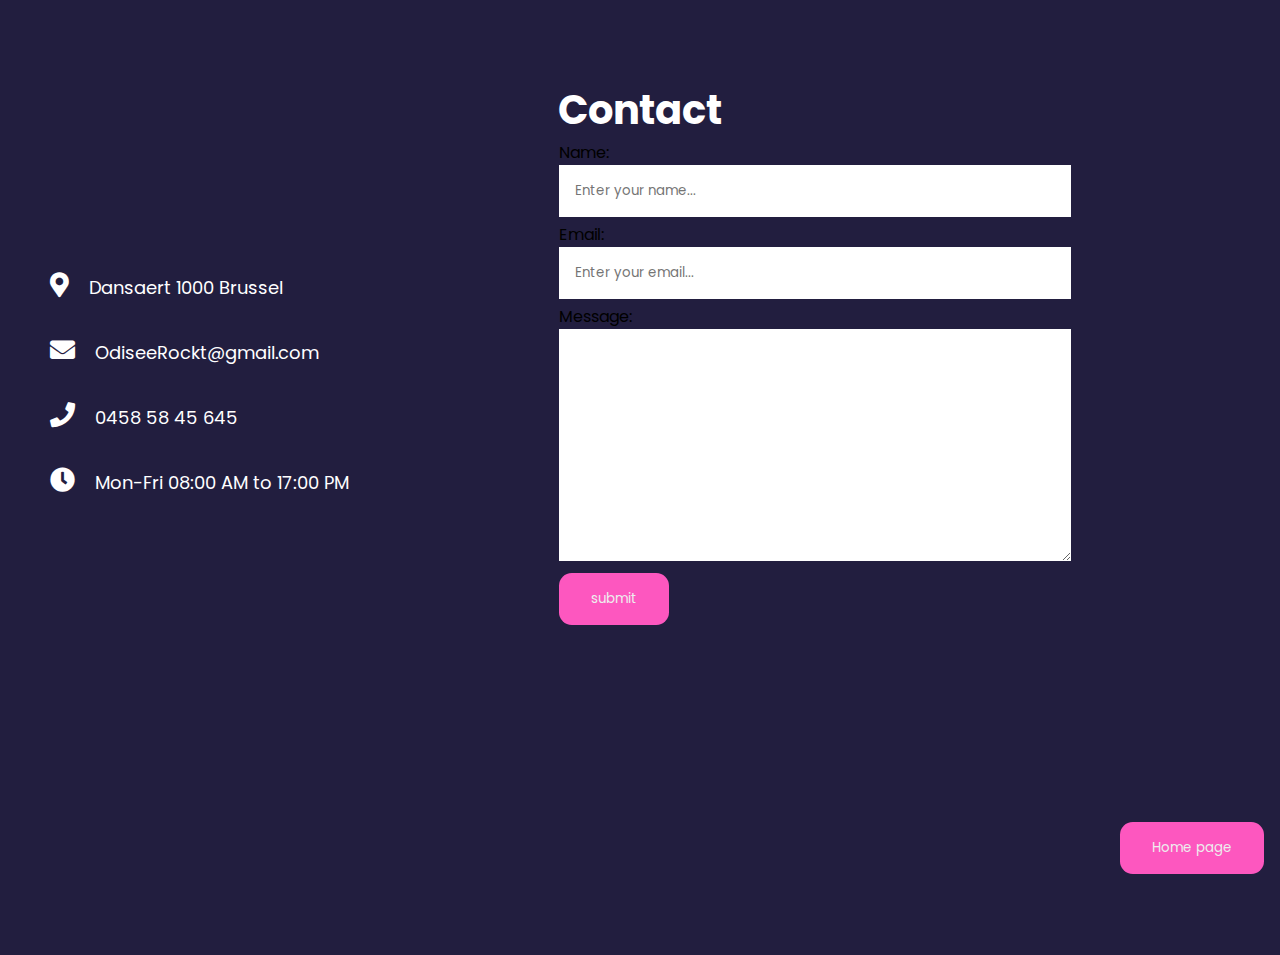
<file: contact.html>
<!DOCTYPE html>
<html lang="en">

<head>
    <meta charset="UTF-8">
    <meta http-equiv="X-UA-Compatible" content="IE=edge">
    <meta name="viewport" content="width=device-width, initial-scale=1.0">
    <meta name="viewport" content="width=device-width, initial-scale=1.0">
    <title>OdiseeRockt</title>
    <link rel="stylesheet" href="style.css">
    <link rel="stylesheet" href="https://cdnjs.cloudflare.com/ajax/libs/font-awesome/5.13.1/css/all.min.css">
</head>

<body>
    <!--contact section start-->
    <section class="contact" id="contact">
        <h1>Contact</h1>
        <div class="container-contact">
            <div class="contact-info">
                <div><i class="fas fa-map-marker-alt"></i>Dansaert 1000 Brussel</div>
                <div><i class="fas fa-envelope"></i>OdiseeRockt@gmail.com</div>
                <div><i class="fas fa-phone"></i>0458 58 45 645</div>
                <div><i class="fas fa-clock"></i>Mon-Fri 08:00 AM to 17:00 PM</div>
            </div>
            <form action="" class="contact-form">
                <lable for="name">Name:</lable>
                <input type="text" id="name" name="name" placeholder="Enter your name..." required>
                <lable for="email">Email:</lable>
                <input type="email" id="email" name="email" placeholder="Enter your email..." required>
                <lable for="subject">Message:</lable>
                <textarea name="subject" id="subject" cols="10" rows="10"></textarea>
                <input type="submit" value="submit">
            </form>
        </div>
        <a href="index.html"><input type="submit" value="Home page" class="backtohome"></a>
        <br><br><br><br><br><br><br><br><br><br><br><br><br>
    </section>
    <!--contact section end-->
</body>

</html>
</file>
<file: style.css>
@import url('https://fonts.googleapis.com/css?family=Poppins:200,300,400,500,600,700,800,900&display=swap');
            * {
                margin: 0;
                padding: 0;
                box-sizing: border-box;
                font-family: 'Poppins', sans-serif;
            }
            /* start home page*/
            
            header {
                position: absolute;
                top: 0;
                left: 0;
                width: 100%;
                padding: 40px 100px;
                z-index: 1000;
                display: flex;
                justify-content: space-between;
                align-items: center;
            }
            
            header ul {
                display: flex;
                justify-content: center;
                align-items: center;
            }
            
            header ul li {
                position: relative;
                list-style: none;
            }
            
            header ul li a {
                color: #fff;
                position: relative;
                margin: 0 15px;
                text-decoration: none;
                letter-spacing: 2px;
            }
            
            header .logo {
                color: #fff;
                text-transform: uppercase;
                cursor: pointer;
            }
            
            .overlay {
                position: absolute;
                top: 0;
                bottom: 0;
                left: 0;
                right: 0;
                display: flex;
                align-items: center;
                justify-content: center;
                color: #fff;
                margin-left: 2rem;
            }
            
            .showcase video {
                top: 0;
                left: 0;
                width: 100%;
                height: 100%;
                object-fit: cover;
                opacity: 0.9;
            }
            
            .text {
                position: relative;
                z-index: 10;
            }
            
            .text h2 {
                font-size: 5em;
                font-weight: 800;
                color: #fff;
                line-height: 1em;
                text-transform: uppercase;
            }
            
            .text h3 {
                font-size: 4em;
                font-weight: 700;
                color: #fff;
                line-height: 1em;
                text-transform: uppercase;
            }
            
            .text p {
                font-size: 1.1em;
                color: #fff;
                margin: 20px 0;
                font-weight: 500;
                max-width: 700px;
            }
            
            .text a {
                display: inline-block;
                font-size: 1em;
                background: #fff;
                padding: 10px 30px;
                text-transform: uppercase;
                text-decoration: none;
                font-weight: 500;
                margin-top: 10px;
                letter-spacing: 3px;
                transition: 0.2s;
            }
            
            .text a:hover {
                letter-spacing: 6px;
            }
            
            .inner-footer {
                background-color: #221e3f;
                margin: 0;
                padding: 0;
            }
            
            .social ul {
                display: flex;
                justify-content: center;
            }
            
            .items {
                list-style: none;
                padding: 10px 20px;
                margin-top: 2rem;
            }
            
            .items a {
                padding: 10px 20px;
                font-size: 35px;
            }
            
            .quick-links {
                display: flex;
                justify-content: center;
                margin-top: 1rem;
            }
            
            .quick-links ul {
                display: flex;
                margin-bottom: 1rem;
            }
            
            .quick-item {
                list-style: none;
            }
            
            .quick-item a {
                font-size: 18px;
                text-decoration: none;
                padding: 0px 17px;
                color: #ffff;
            }
            /* end home page*/
            /* start line-up page*/
            
            #header-lineup {
                background-color: #221e3f;
            }
            
            .main-lineup {
                display: grid;
                grid-gap: 2rem;
                margin: 14rem;
                grid-template-columns: repeat(auto-fill, minmax(275px, 1fr));
                margin-top: 0;
                margin-bottom: 2rem;
            }
            
            .box-lineup {
                height: 215px;
                position: relative;
                overflow: hidden;
                border-radius: 10px;
                box-shadow: 0 10px 20px rgba(0, 0, 0, 0.25);
                display: grid;
                grid-template-rows: 1fr 1fr;
            }
            
            .box-lineup h3 {
                text-align: center;
                font-size: 25px;
                margin-top: 10rem;
            }
            
            .box-lineup h3 a {
                color: white;
                text-decoration: none;
            }
            
            .box-lineup img {
                position: absolute;
                top: 0;
                height: 110%;
                width: 100%;
                z-index: -1;
            }
            
            .box-lineup:hover {
                transform: scale(1.035, 1.035);
                box-shadow: 0 15px 30px rgba(0, 0, 0, 0.5);
            }
            
            .box-lineup:hover img {
                transform: translateY(-10px);
            }
            
            .container-datum {
                display: grid;
                grid-template-columns: auto auto auto;
                grid-template-rows: 100px auto;
                padding-top: 10rem;
                padding-bottom: 2rem;
                margin-left: 15rem;
                margin-right: 15rem;
                grid-gap: 1rem;
            }
            
            .container-datum div {
                text-align: center;
                border: solid 1px #eee;
                background-color: cyan;
            }
            
            .container-datum span {
                font-size: 50px;
                font-weight: bold;
                color: white;
                align-items: center;
            }
            /* end line-up page*/
            /* start ticket page*/
            
            .container-ticket {
                display: grid;
                grid-template-columns: 600px 600px 600px;
                grid-template-rows: 400px;
                grid-gap: 2rem;
                justify-content: center;
            }
            
            .item-ticket {
                position: relative;
                overflow: hidden;
                border-radius: 10px;
                box-shadow: 0 10px 20px rgba(0, 0, 0, 0.25);
                display: grid;
                grid-template-rows: 1fr 1fr;
            }
            
            .item-ticket img {
                position: absolute;
                top: 0;
                height: 110%;
                width: 100%;
                z-index: -1;
            }
            
            .item-ticket h3 {
                text-align: center;
                font-size: 25px;
                margin-top: 20rem;
                color: #fff;
            }
            
            .item-ticket:hover {
                transform: scale(1.035, 1.035);
                box-shadow: 0 15px 30px rgba(0, 0, 0, 0.5);
            }
            
            .item-ticket:hover img {
                transform: translateY(-10px);
            }
            
            #info-ticket h1 {
                text-align: center;
                color: rebeccapurple;
                margin-top: 4rem;
            }
            
            #info-ticket p {
                background-color: #000;
                margin: 2em;
                padding: 2em;
                color: #fff;
                text-align: center;
            }
            
            #info-ticket h2 {
                margin: 1em;
                padding: 1em;
                color: rebeccapurple;
                text-align: center;
            }
            /* end tickets page*/
            /* start hotel page*/
            
            .container-hotels {
                display: grid;
                grid-template-columns: 600px 600px 600px;
                grid-template-rows: 400px 400px 400px;
                grid-gap: 2rem;
                justify-content: center;
            }
            
            .item-hotels {
                position: relative;
                overflow: hidden;
                border-radius: 10px;
                box-shadow: 0 10px 20px rgba(0, 0, 0, 0.25);
                display: grid;
                grid-template-rows: 1fr 1fr;
            }
            
            .item-hotels img {
                position: absolute;
                top: 0;
                height: 110%;
                width: 100%;
                z-index: -1;
            }
            
            .item-hotels h3 {
                text-align: center;
                font-size: 25px;
                margin-top: 20rem;
                color: #fff;
            }
            
            .item-hotels:hover {
                transform: scale(1.035, 1.035);
                box-shadow: 0 15px 30px rgba(0, 0, 0, 0.5);
            }
            
            .item-hotels:hover img {
                transform: translateY(-10px);
            }
            
            .main-hotels {
                display: grid;
                grid-gap: 2rem;
                margin: 14rem;
                grid-template-columns: repeat(auto-fill, minmax(275px, 1fr));
                margin-top: 16rem;
                margin-bottom: 3.5rem;
            }
            
            .main-hotels h3 {
                text-align: center;
                font-size: 20px;
                margin-top: 5rem;
                color: #FFF;
            }
            
            .book-button {
                font-size: 1em;
                background-color: #ff0081;
                color: #fff;
                border-radius: 5px;
                border: none;
                cursor: pointer;
                position: relative;
                height: 30px;
                transition: background-color 650ms;
            }
            
            .book-button:hover {
                background-color: #ffe838;
            }
            /* end hotel page */
            /* start contact page */
            
            .container-contact {
                display: flex;
                justify-content: center;
                align-items: center;
            }
            
            .contact h1 {
                text-align: center;
                color: #FFF;
                padding-top: 5rem;
                font-size: 40px;
            }
            
            .contact-info {
                color: #fff;
                max-width: 500px;
                line-height: 65px;
                padding-left: 50px;
                font-size: 18px;
            }
            
            .contact-info i {
                margin-right: 20px;
                font-size: 25px;
            }
            
            .contact {
                background-color: #221e3f;
                width: 100%;
                height: 100%;
            }
            
            .container {
                margin: 0;
                padding: 0;
                padding-bottom: 100px;
                padding-bottom: 20rem;
            }
            
            form {
                width: 40%;
                margin: 0 auto;
            }
            
            form label {
                font-size: 1.5rem;
            }
            
            input,
            select,
            textarea {
                width: 100%;
                padding: 1rem;
                margin-bottom: 5px;
                border: none;
                outline-color: #fd57bf;
            }
            
            input[type="submit"] {
                width: initial;
                background-color: #fd57bf;
                color: #eee;
                padding: 1rem 2rem;
                border-radius: .8rem;
                cursor: pointer;
                transition: background-color 650ms;
            }
            
            input[type="submit"]:hover {
                color: #221e3f;
                background-color: #ffe838;
            }
            
            .section-heading h1 {
                text-align: center;
                padding-top: 5rem;
                color: #fff;
            }
            
            .backtohome {
                float: right;
                margin-top: 12rem;
                margin-right: 1rem;
            }
            /* end contact page */
            /* Media query */
            /* Contact page media query */
            
            @media screen and (max-width: 950px) {
                .container-contact {
                    flex-direction: column;
                }
                .contact-info,
                .contact-form {
                    margin: 30px 50px;
                }
                .contact-form h2 {
                    font-size: 30px;
                }
                .contact-form .text-box {
                    width: 100%;
                }
            }
            /* end contact page media query */
            
            @media (max-width: 991px) {
                .showcase,
                .showcase header {
                    padding: 40px;
                }
                .text h2 {
                    font-size: 3em;
                }
                .text h3 {
                    font-size: 2em;
                }
            }
            /* end page media query */
            /* satrt home page media query */
            
            @media (max-width: 400px) {
                ul {
                    flex-direction: column;
                }
            }
            /* end home page media query */
            /* start line-up media query */
            
            @media (max-width: 849px) {
                #header-lineup ul {
                    flex-direction: column;
                }
                .container-datum div {
                    width: 100%;
                }
                .box-lineup {
                    grid-template-rows: 1fr;
                    align-items: center;
                    width: 100%;
                }
            }
            /* start ticket media query */
            
            @media (max-width: 600px) {
                .item-ticket {
                    grid-row: span 2 /auto;
                }
            }
</file>
